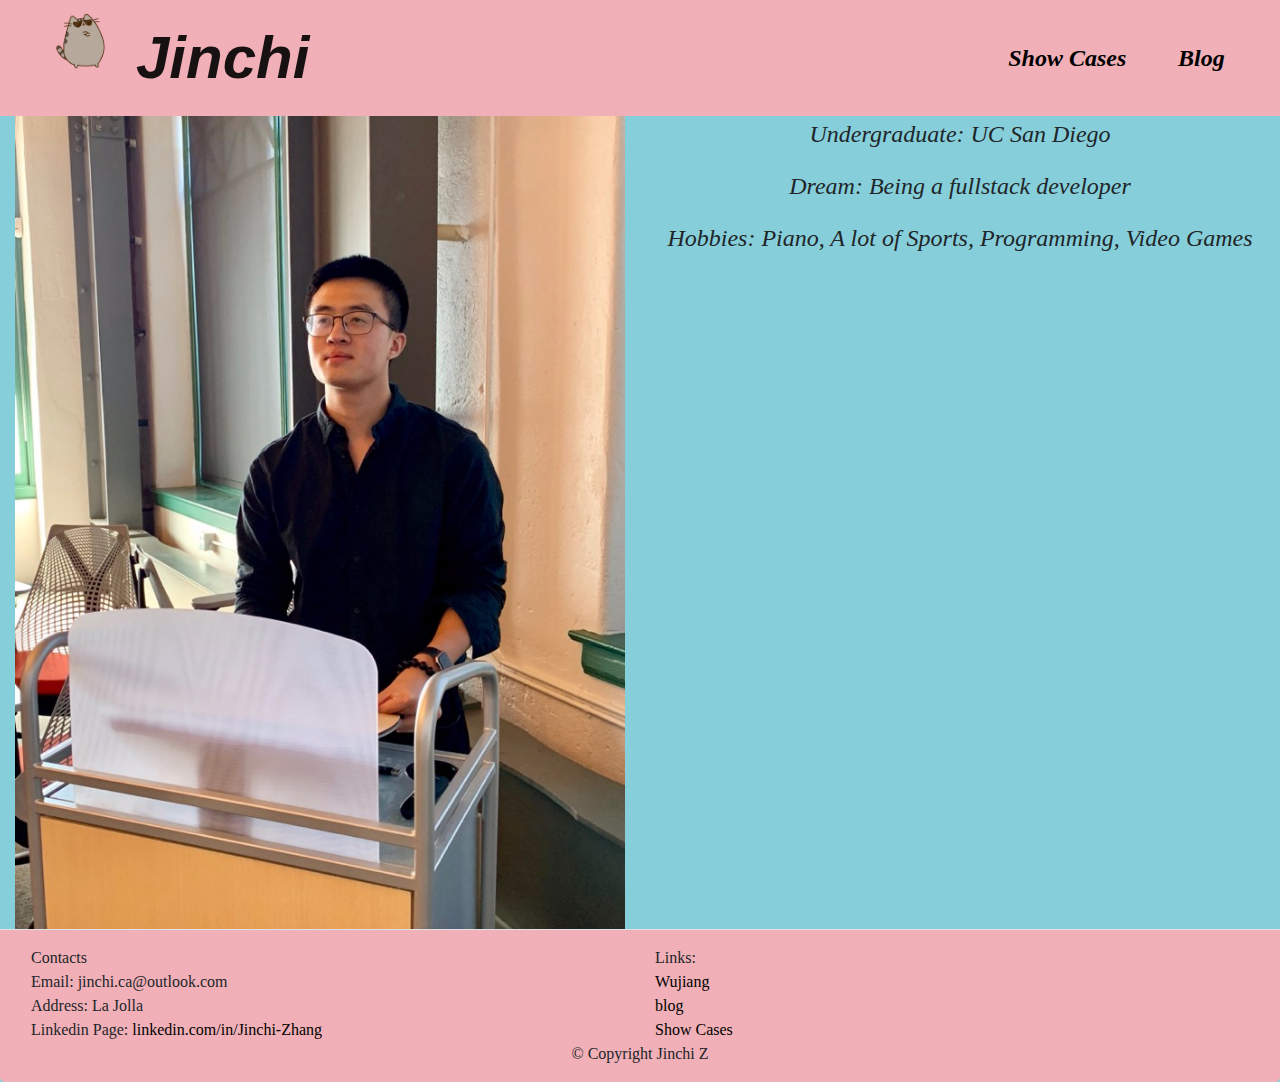
<file: index.html>
<!doctype html>
<html lang="en">
<head>
    <meta charset="utf-8">
    <meta http-equiv="X-UA-Compatible" content="IE=edge">
    <meta name="viewport", content="width=device-width, initial-scale=1">
    <title>Jin's Page</title>
    <!-- Bootstrap CSS -->
    <link rel="stylesheet" href="bootstrap/bootstrap.min.css" />
    <!-- jQuery first, then Popper.js, then Bootstrap JS -->
    <script src="bootstrap/jquery-3.3.1.slim.min.js"></script>
    <script src="bootstrap/popper.min.js"></script>
    <script src="bootstrap/bootstrap.min.js" ></script>

    <link rel="stylesheet" href="scss/style.css">
</head>
<body>
<header>
    <nav id="header-nav", class="navbar-default">
        <div class="container-fluid">
            <div class="navbar navbar-light">
                <a class="navbar-brand" href="#"  onclick = "$dc.loadPage($dc.homeUrl)">
                    <img id="logo" src="images/pusheen-cat.jpg" height="57px" width="99px" class="d-none d-md-inline align-top" alt="index-image">
                    <span id="title">Jinchi</span>
                </a>
                <div class="navbar-brand">
                    <div class="row">
                        <a href="#" onclick = "$dc.loadPage($dc.showCasesUrl)" class="col-4 d-none d-md-inline">
                            Show Cases
                        </a>
                        <div class="col-4 d-none d-md-inline"></div>
                        <a href="#" onclick = "$dc.loadPage($dc.blogUrl)" class="col-4 d-none d-md-inline">
                            Blog
                        </a>
                    </div>
                </div>
                <button class="navbar-toggle collapsed d-inline d-md-none" type="button" data-toggle="collapse" data-target="#navbar-toggle-target" aria-controls="navbar-toggle-target" aria-expanded="false" aria-label="Toggle navigation">
                    <span class="navbar-toggler-icon"></span>
                </button>
            </div> <!-- navbar -->
            <div id="navbar-toggle-target" class="collapse navbar-collapse">
                <ul id="nav-list" class="navbar-nav">
                    <li class="nav-item" onclick = "$dc.loadPage($dc.showCasesUrl)">
                        <a href="#">Show Cases</a>
                    </li>
                    <li class="nav-item" onclick = "$dc.loadPage($dc.blogUrl)">
                        <a href="#">Blog</a>
                    </li>
                </ul> <!-- nav-list -->
            </div> <!-- navbar-toggle-target -->
        </div> <!-- container-fluid -->
    </nav> <!-- header-nav -->
</header>

<div id="main-content" class="container-fluid"></div>

<footer class="modal-footer">
    <div class="container-fluid">
        <div class="row">
            <section id="contacts" class="col-md-6">
                <span>Contacts</span><br>
                Email: jinchi.ca@outlook.com<br>Address: La Jolla<br>Linkedin Page: <a href="linkedin.com/in/Jinchi-Zhang" target="_blank">linkedin.com/in/Jinchi-Zhang</a>
            </section>
            <hr class="visible-xs">
            <section id="footer-links" class="col-md-6">
                <span>Links: </span><br>
                <a href="#">Wujiang</a><br>
                <a href="#">blog</a><br>
                <a href="#">Show Cases</a>
            </section>
        </div>
        <div class="text-center">&copy; Copyright Jinchi Z</div>
    </div>
</footer>

</body>

<!-- custom js scripts -->
<script src="sjs/ajaxUtils.js"></script>
<script src="sjs/web-elements.js"></script>

</html>
</file>
<file: scss/style.css>
body {
    min-width: 280px;
    font-family: Calibri, serif;
    background-color: #86cfda;
}

a {
    color: black;
}

header, footer {
    padding: 0 0 0 0;
    background-color: #f1b0b7;
}

a:focus, a:hover, a:active, a:visited {
    color: black;
    text-decoration: none;
}

a.navbar-brand {
    max-width: 50%;
}

a.navbar-brand span {
    font-family: Arial, serif;
    font-weight: bold;
    font-size: 2.5em;
}

.navbar-brand {
    font-size: 1.5em;
    font-weight: bold;
    font-style: italic;
}

#navbar-toggle-target li {
    background-color: darkturquoise;
    text-align: center;
    font-size: 1.5em;
    font-weight: bold;
    font-style: italic;
    border-bottom: 0;
}

#navbar-toggle-target li:hover, #navbar-toggle-target li:focus{
    background-color: darkcyan;
}

#description {
    text-align: center;
    font-size: 1.5em;
    font-style: italic;
}

@media (max-width: 375px) {
    a.navbar-brand span {
        font-size: 1.5em;
    }
}
</file>
